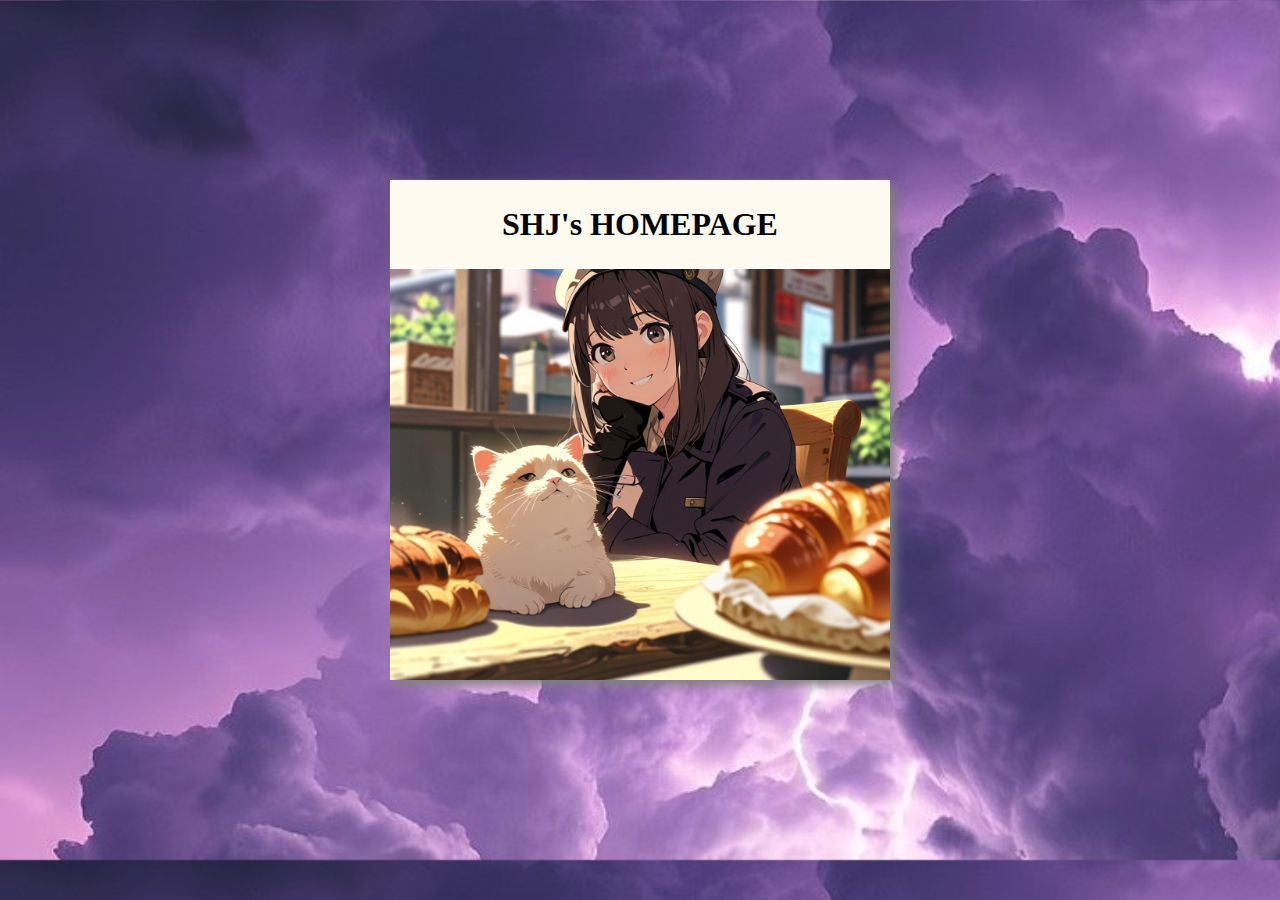
<file: box.html>
<!DOCTYPE html>
<html lang="en">
<head>
    <meta charset="UTF-8">
    <title>Document</title>
    <style> 
        body{
            background-image: url(image/background.jpg);
            background-size: cover;}
        div{
            width: 500px;
            height: 500px;
            background-image:url(image/cutecat.jpg);
            background-size: cover;
            margin: 180px auto;
            box-shadow: 5px 5px 10px gray;
        }
        h1{text-align : center;
            padding:25px;
            background-color: floralwhite;
            border:1px solid white;}
        
    </style>
</head>
<body>
    <div>
        <h1> SHJ's HOMEPAGE</h1>
    </div>
</body>
</html>
</file>
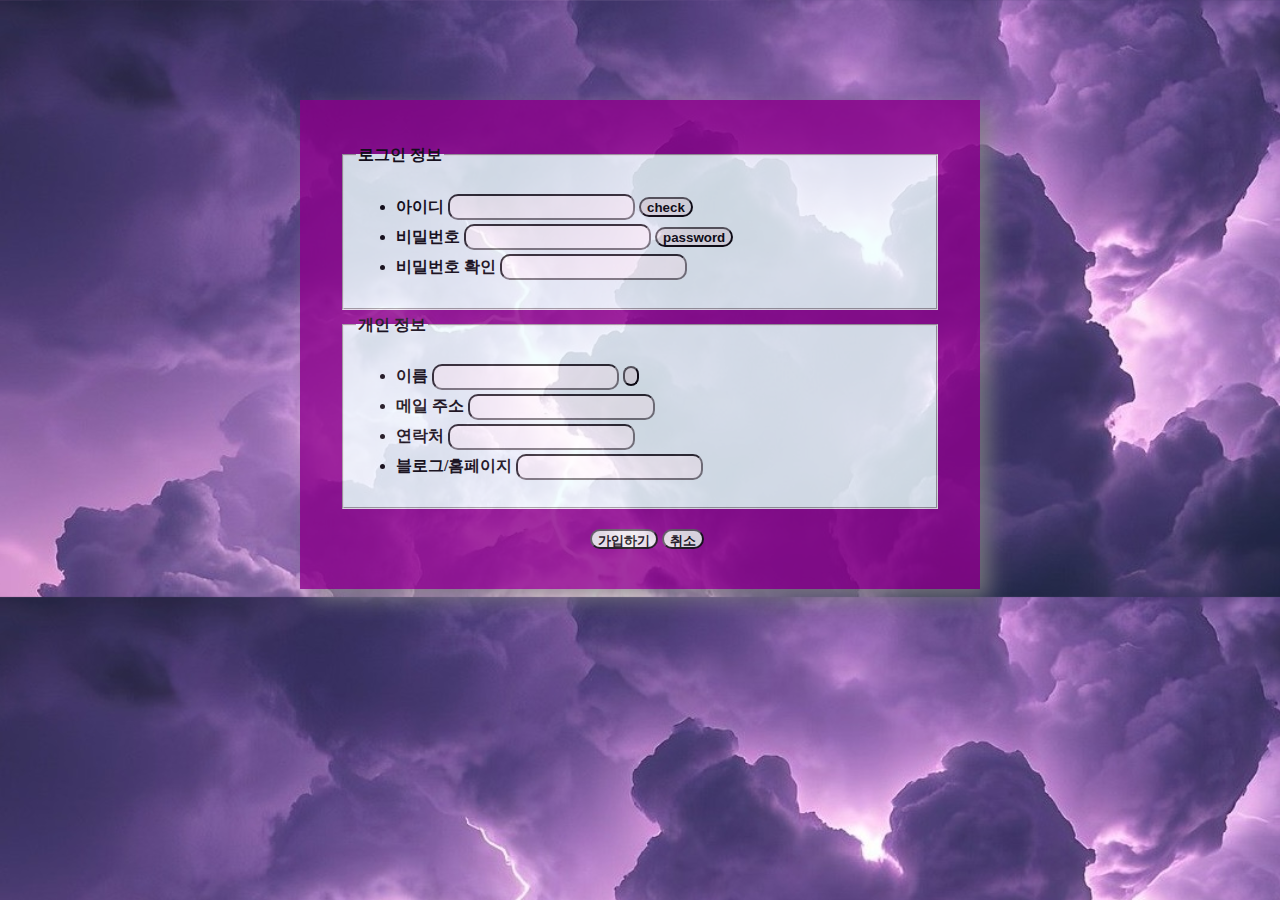
<file: feildste.html>
<!DOCTYPE html>
<html lang="en">
<head>
    <meta charset="UTF-8">
    <title>Document</title>
    <style>
        *{
            font-weight: bold; 
        }
        body{
            background-image: url(image/background.jpg);
            background-size: cover;
        }
        #info{
            width:600px;
            margin:auto;
            margin-top: 100px;
            background-color: darkmagenta;
            padding:40px;
            box-shadow: 10px 10px 20px gray;
            opacity: 0.8;
        }
        input[type=submit]{
            margin-left:250px;
            margin-top:20px;
        }
        input[type=reset]{
            margin-top:10px;
            
        }
        input{
            border-radius:10px;
                height:20px;
        }
        fieldset{
            line-height:30px;
            background-color:azure;
            
        }
        #check-id, #check-pw{
            display:inline;
        }
    </style>
    <script>
    function idcheck(){
        var id=document.getElementById("user-id").value;
        if(id!="admin"){
            document.getElementById("check-id").innerHTML="잘못된 아이디입니다.";
            document.getElementById("check-id").style.color="red";
        }
        if(id=="admin"){
            document.getElementById("check-id").innerHTML="맞는 아이디입니다.";
            document.getElementById("check-id").style.color="green";
        }
    }
        function pwcheck(){
            
        var pwd1=document.getElementById("pwd1").value;
        var pwd2=document.getElementById("pwd2").value;
        if(pwd1!=pwd2){
            document.getElementById("check-pw").innerHTML="비밀번호가 일치하지 않습니다.";
            document.getElementById("check-pw").style.color="red";
        }
        if (pwd1==pwd2){
            document.getElementById("check-pw").innerHTML="비밀번호가 일치합니다.";
            document.getElementById("check-pw").style.color="green";
        }
        }
        function f(){
    var id = document.getElementById("user-id").value;
    var pwd1 = document.getElementById("pwd1").value;

    if(id === "admin" && pwd1 === "1234"){
        alert("가입이 완료되었습니다.");
        return false;
    } else {
        alert("아이디 또는 비밀번호가 틀렸습니다.");
        return false;
    }
}
        function c(){
           document.getElementById("check-id").innerHTML=""
           document.getElementById("check-id").innerHTML=""
        }
    </script>
</head>
<body>
   <div id="info">
    <form action="" method="post" name="ff" onsubmit="f();">
    <fieldset>
        <legend>로그인 정보</legend>
        <ul>
        <li>
            <label for="user-id">아이디</label>
            <input type="text" id="user-id">
            <input type="button" onclick="idcheck();return false;" value="check">
            <div id="check-id"></div>
        </li>
        <li>
           <label for="pwd1">비밀번호</label> 
           <input type="password" id="pwd1">
           <input type="button" onclick="pwcheck();return false;" value="password">
            <div id="check-pw"></div>
        </li>
        <li>
            <label for="pwd2">비밀번호 확인</label>
            <input type="password" id="pwd2">
        </li>
        </ul>
    </fieldset>
        
        <fieldset>
        <legend>개인 정보</legend>
        <ul>
        <li>
            <label for="user-id">이름</label>
            <input type="text" id="user-id">
            <input type="button" onclick="idcheck();return fasle;">
            <div id="check-id"></div>
        </li>
        <li>
           <label for="mail">메일 주소</label> 
           <input type="email" id="mail">
        </li>
        <li>
            <label for="phone">연락처</label>
            <input type="tel" id="phone">
        </li>
        <li>
            <label for="page">블로그/홈페이지</label>
            <input type="url" id="page">
        </li>     
        </ul>
    </fieldset>
    
    <input type="submit"value="가입하기">
    <input type="reset" value="취소" onclick="c()">
    </form> </div>
</body>
</html>
</file>
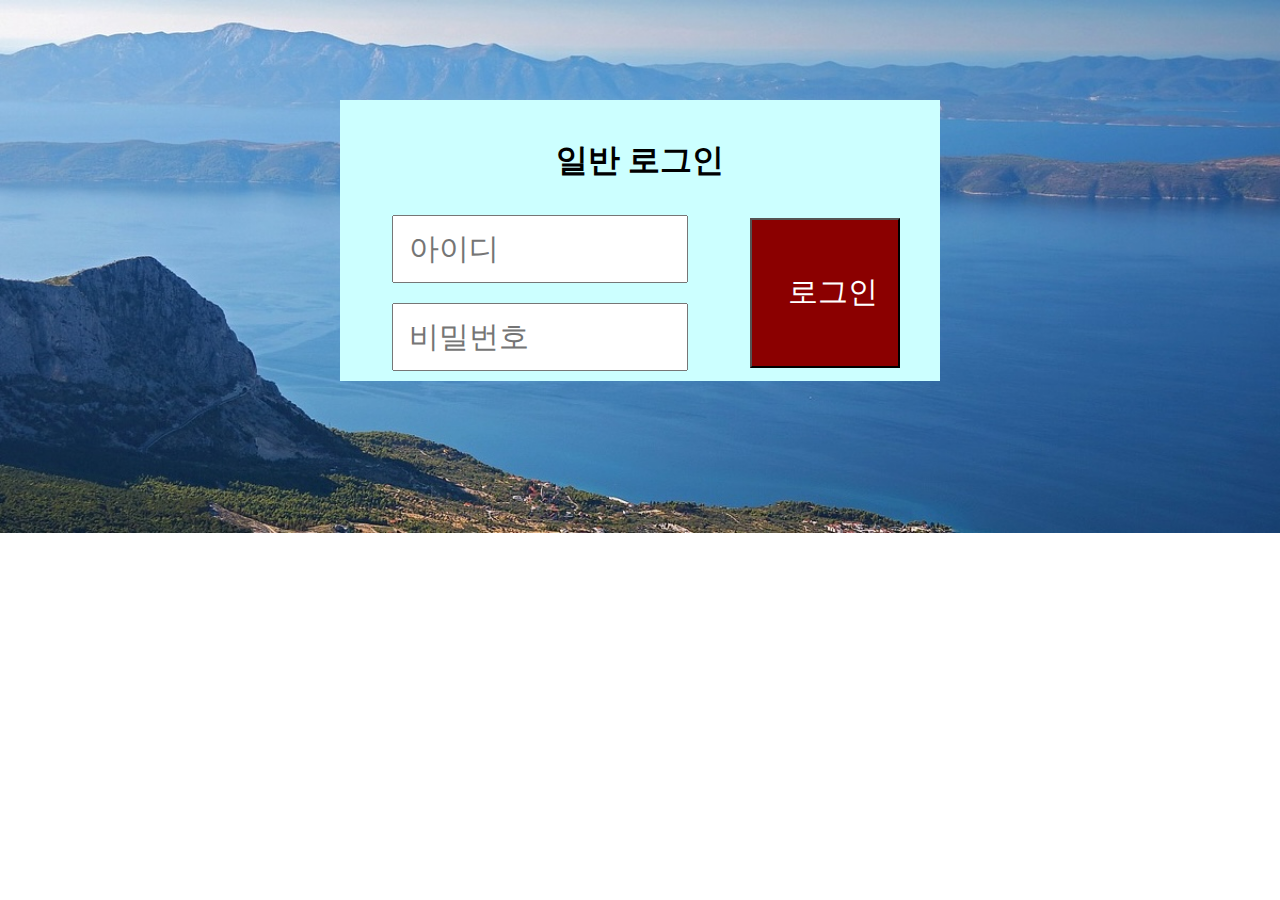
<file: login.html>
<!DOCTYPE html>
<html lang="en">
<head>
    <meta charset="UTF-8">
    <title>Document</title>
    <style>
        input[type="text"], input[type ="password"]{
            width:73%;
            margin:10px;
/*            margin-bottom: 10px;*/
            font-size: 30px;
            padding:15px;
        }
        input[type="submit"]{
            width:100%;
            height:100%;
            padding: 15px 0 15px 15px;
            background-color: darkred;
            margin-bottom:20px;
            font-family:"돋움체";
            font-size:30px;
            color:#fff;
            margin-top:13px;
        
        }
        input[type="submit"]:hover{
            background-color: aqua;
            color:black;
            
        }
        .container{
            margin:0 auto;
            width:600px;
            background-color: #ccffff;
            text-align: center;
            position:absolute;
            top:100px;
            left:50%;
            transform: translate(-50%,0);
        }
        body{
            background-image: url(image/sea.jpg);
            background-repeat: no-repeat;
            background-size: cover;
        }
        #login-left{
            float:left;
            width:60%;
            margin-left:20px;
        }
        #login-right{
            float:right;
            width:25%;
            height:150px;
            margin-right:40px;
        }
    </style>
    <script>
    function f(){
        var reg = /^(?=.*[A-Za-z])(?=.*\d)(?=.*[#?!@$^&*-])[A-Za-z\d#?!@$^&*-]{7,12}$/;
        var idd=document.getElementById("id").value;
        var pw=document.getElementById("pw").value;
        
        if(idd=="")
            {
                alert("아이디를 입력하세요")
                idd.focus();
                return false;
            }
        else if(!reg.test(idd)){
            alert("아이디는 7~12자리로 지정하고 \n 특수문자가 포함되어야합니다");
            return false;
        }
        else if(pw=="")
            {
                alert("비밀번호를 입력하세요")
                pw.focus();
                return false;
            }
        else if(idd!="admin12@" || pw!="1234"){
            alert("아이디와 비밀번호가 일치하지 않습니다.")
            id="";
                idd.focus();
                return false;
        }
        else{
            alert("admin님 환영합니다.");
            return false;
        }
        
    }
    </script>
</head>
<body>
   <div class="container">
   <br>
<!--    <img src="image/summer.jpeg" alt="여름" height="80" width="80">-->
    <form action="" method= "get" name ="fa" onsubmit="f();return true;">
        <h1>일반 로그인</h1>
        <div id ="login-left">
        <input type="text" name ="id" id="id" placeholder="아이디"><br>
        <input type="password" name=pw id="pw" placeholder="비밀번호"><br></div>
        <div id="login-right">
        <input type="submit" value="로그인"></div>
    </form></div>
</body>
</html>
</file>
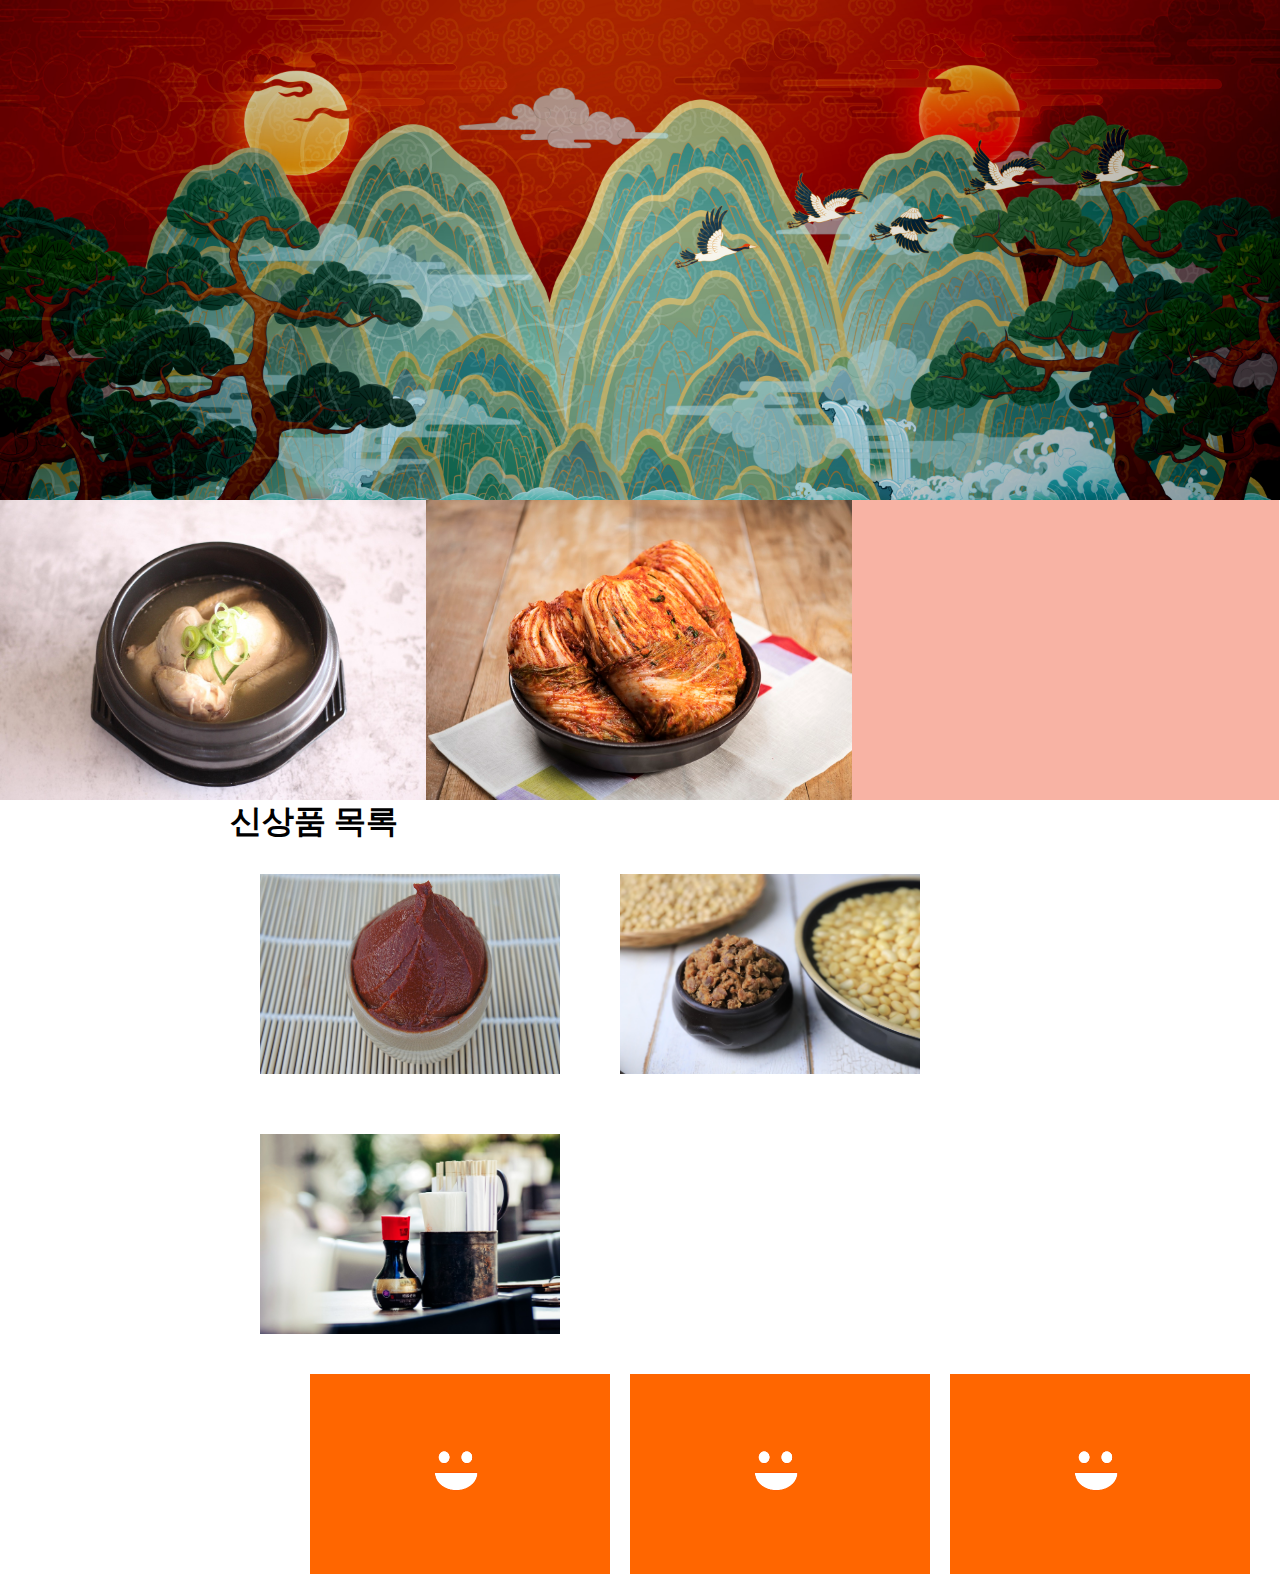
<file: main1.html>
<!DOCTYPE html>
<html lang="en">
<head>
    <meta charset="UTF-8">
    <title>Document</title>
    <link rel="stylesheet" href="css/style.css">
    <script src="https://code.jquery.com/jquery-3.7.1.min.js"></script>
<!--
    <script src="jquery-3.7.1.min.js"></script>
    <script src="js/hj.js"></script>
-->
    <script>
        //메뉴
    $(function(){
        
        $(".navi>li").hover(function(){
            $(this).find(".submenu").stop().slideDown();
        },function(){
            $(this).find(".submenu").stop().slideUp();
        });
        //css, atrr
        $(".notice").mouseover(function(){
            $("#op1").css("opacity", "0.7");
                    });
        $(".notice").mouseout(function(){
            $("#op1").css("opacity", "1.0");
        })
        $(".banner1").mouseover(function(){
            $("#op2").attr("src","image/plane-pork-belly-7586802_1280.jpg");
        });
        $(".banner1").mouseout(function(){
            $("#op2").attr("src","image/kimchi-7259268_1280.jpg");
        });
        $(".banner2").mouseenter(function(){
            $("#op3").fadeIn("slow");
        });
        $(".banner2").mouseleave(function(){
            $("#op3").fadeOut("slow");
        });
        //이미지 슬라이드
        //유형1
        $(".slider div:gt(0)").hide();
        setInterval(function(){
            $(".slider div:first-child").fadeOut(300)
            .next("div").fadeIn(300)
            .end().appendTo(".slider");},3000);
        //유형2
//        var c=0;
//        var s;
//        setInterval(function(){
//            if(c<2)
//                {c++;}
//            else
//                {c=0;}
//            s=c*(-500)+"px";
//            $(".ibox").animate({top:s});
//        },3000);
        //유형3
//        var c=0;
//        var s;
//        setInterval(function(){
//            if(c<2)
//                {c++;}
//            else
//                {c=0;}
//            s=c*(-2000)+"px";
//            $(".ibox").animate({left:s}, 400);
//        },3000);
        //유형4
//        var current=0;
//        setInterval(function(){
//                var next=(current+1) % 3;
//                $(".slider").find("div").eq(current).fadeOut();
//                $(".slider").find("div").eq(next).fadeIn();
//                current=next;
//            },3000);
//        })
    });//끝
    </script>
    
</head>

<body>
        <div class="slider">
        <div class="ibox"><img src="image/pic3.jpg" alt=""></div>
        <div class="ibox"><img src="image/pic1.jpg" alt=""></div>
        <div class="ibox" ><img src="image/pic4.jpeg" alt=""></div>
    </div> 
        <div class="contents">
            <div class="notice">
                <img src="image/samgyetang-7528024_1280.jpg" alt="" id="op1"width="100%" height="300px">
            </div>
            <div class="banner1">
                <img src="image/kimchi-7259268_1280.jpg" alt="" id="op2"width="100%" height="300px">
            </div>
            <div class="banner2">
                <img src="image/plane-pork-belly-7586802_1280.jpg" alt="" id="op3"width="100%" height="300px" style="display:none;position:relative;">
            </div>
        </div>
        <div class="prod">
            <h1>신상품 목록</h1>
            <ul class="prod-list">
                <li>
                    <img src="image/kochujang-934742_1280.jpg" alt=""width="300px" height="200px">
                    <div class="caption">
                        <h1> 상품1</h1>
                        <p> 고추장</p>
                        <p>가격 10,000원</p>
                    </div>
                </li>
                <li>
                    <img src="image/miso-7593901_1280.jpg" alt=""width="300px" height="200px">
                    <div class="caption">
                        <h1> 상품2</h1>
                        <p> 된장</p>
                        <p>가격 12,000원</p>
                    </div>
                </li>
                <li>
                    <img src="image/restaurant-4710464_1280.jpg" alt=""width="300px" height="200px">
                    <div class="caption">
                        <h1> 상품3</h1>
                        <p> 간장</p>
                        <p>가격 8,000원</p>
                    </div>
                </li>
            </ul>
        </div>
            <div style="clear:both;"></div>
            <div class="photo">
                <div class="p1"><img src="image/orange-2117899_1280.png" alt=""width="300px" height="200px"></div>
                <div class="p2"><img src="image/orange-2117899_1280.png" alt=""width="300px" height="200px"></div>
                <div class="p3"><img src="image/orange-2117899_1280.png" alt=""width="300px" height="200px"></div>
            </div> 
    
</body>
</html>
</file>
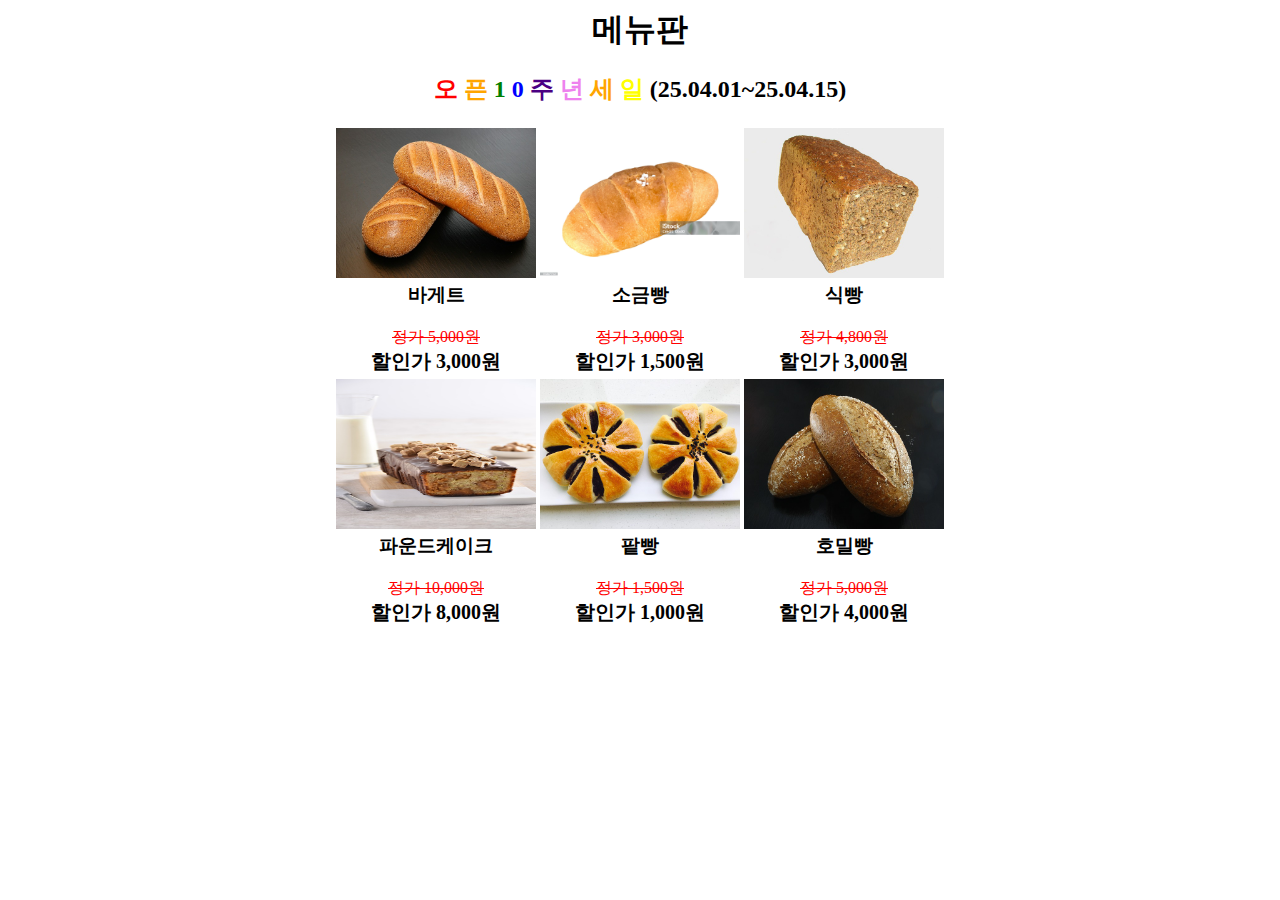
<file: menu.html>
<html>
<head>
	<style>
	#a{text-decoration: line-through; color:red;}
	#b{font-weight:bold;color:black; font-size:20px;}
	img{width: 200px; height:150px;}
	td{text-align:center;}
	</style>
</head>
<body>
<h1 style="text-align:center;"> 메뉴판</h1>
<h2 style="text-align:center;">
<h2 style="text-align:center;">
  <span style="color:red;">오</span>
  <span style="color:orange;">픈</span>
  <span style="color:yellow;"> </span>
  <span style="color:green;">1</span>
  <span style="color:blue;">0</span>
  <span style="color:indigo;">주</span>
  <span style="color:violet;">년</span>
  <span style="color:red;"> </span>
  <span style="color:orange;">세</span>
  <span style="color:yellow;">일</span>
  <span style="color:black;">(25.04.01~25.04.15)</span>
</h2>

</h2>
<table style="margin: 0 auto;">
<tr>
	<td>
	<img src="image/바게트.jpg" alt="바게트">
	</td>
	<td>
	<img src="image/소금빵.jpg" alt="소금빵">
	</td>
	<td>
	<img src="image/식빵.jpg" alt="식빵">
	</td>
</tr>
<tr>
	<td>
	<h3> 바게트</h3>
	<span id="a"> 정가 5,000원</span><br>
	<span id="b"> 할인가 3,000원</span>
	</td>
	<td>
	<h3> 소금빵</h3>
	<span id="a"> 정가 3,000원</span><br>
	<span id="b"> 할인가 1,500원</span>
	</td>
	<td>
	<h3> 식빵</h3>
	<span id="a"> 정가 4,800원</span><br>
	<span id="b"> 할인가 3,000원</span>
	</td>
</tr>
<tr>
	<td>
	<img src="image/파운드케이크.jpg" alt="파운드케이크">
	</td>
	<td>
	<img src="image/팥빵.jpg" alt="팥빵">
	</td>
	<td>
	<img src="image/호밀빵.jpg" alt="호밀빵">
	</td>
</tr>
<tr>
	<td>
	<h3> 파운드케이크</h3>
	<span id="a"> 정가 10,000원</span><br>
	<span id="b"> 할인가 8,000원</span>
	</td>
	<td>
	<h3> 팥빵</h3>
	<span id="a"> 정가 1,500원</span><br>
	<span id="b"> 할인가 1,000원</span>
	</td>
	<td>
	<h3> 호밀빵</h3>
	<span id="a"> 정가 5,000원</span><br>
	<span id="b"> 할인가 4,000원</span>
	</td>
</tr>
</table>
</body>
</html>
</file>
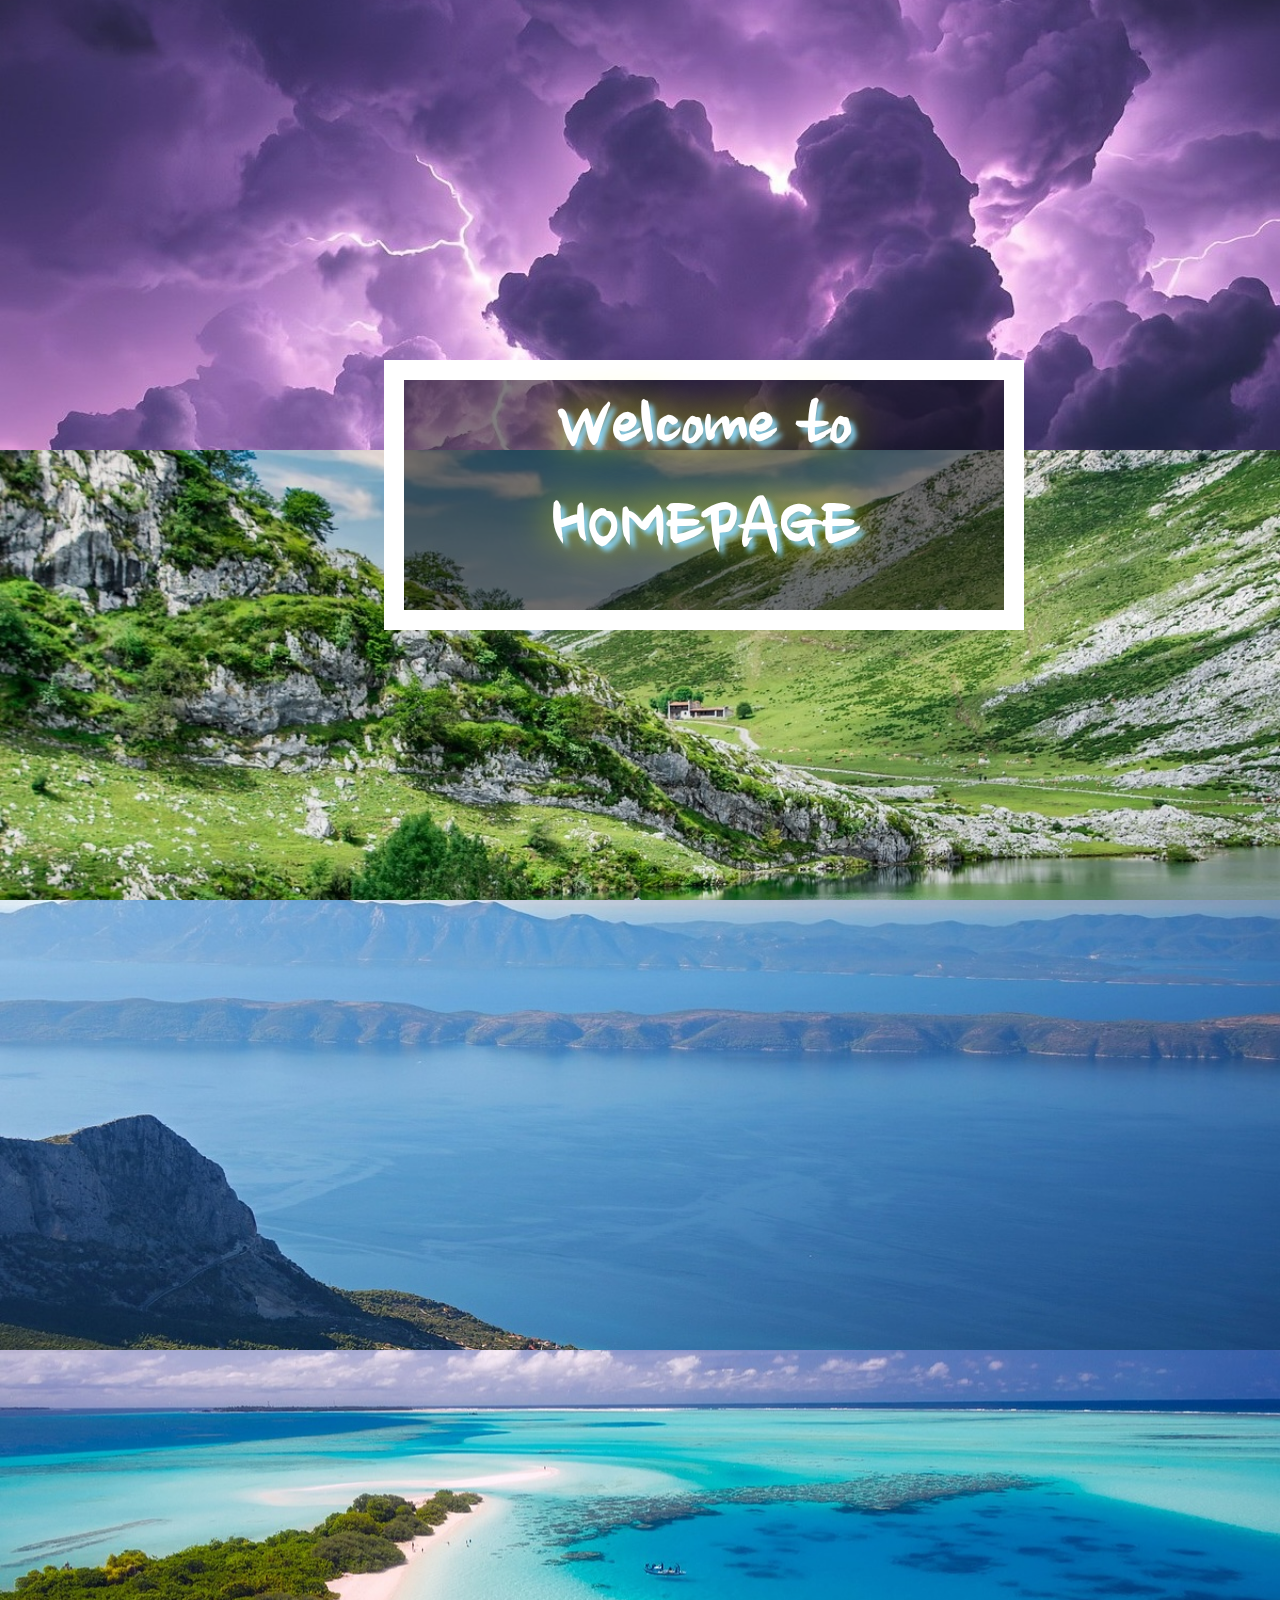
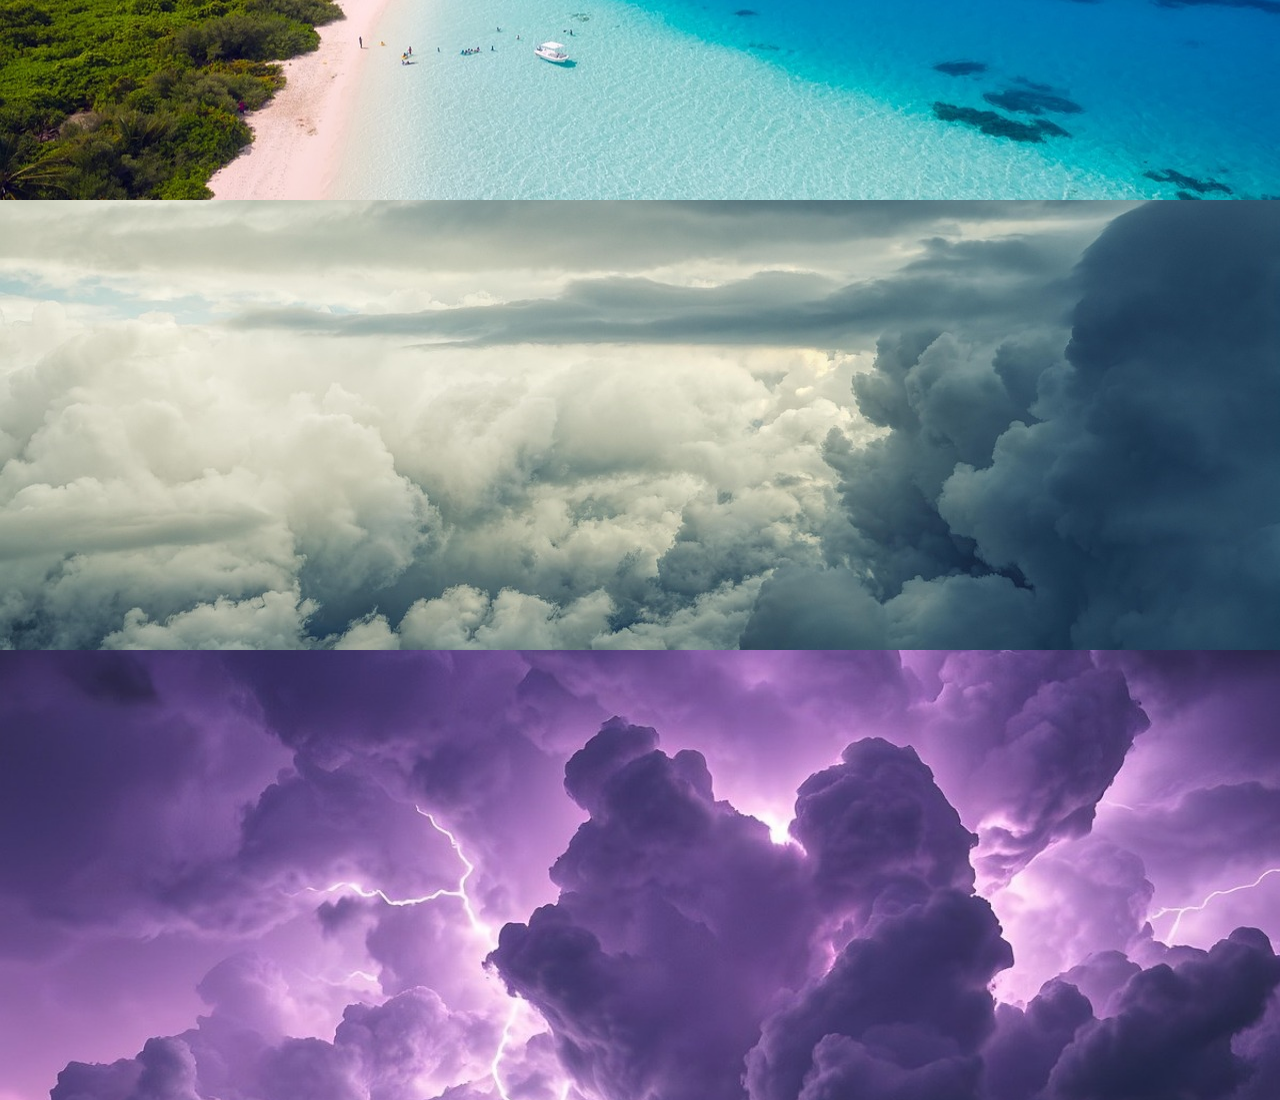
<file: position.html>
<!DOCTYPE html>
<html lang="en">
<head>
    <meta charset="UTF-8">
    <title>Document</title>
    <style>
        @import url('https://fonts.googleapis.com/css2?family=Nanum+Brush+Script&family=Nanum+Pen+Script&display=swap');
        *{
            margin:0;
        }
        body,html{
            height:100%;
            font-family: sans-serif;
                
        }
        #img1{
            background-image:url("image/background.jpg")
        }
         #img2{
            background-image:url("image/lake.jpg")
        }
        #img3{
            background-image:url("image/sea.jpg")
        }
        #img4{
            background-image:url("image/sea2.jpg")
        }
        #img5{
            background-image:url("image/sky.jpg")}
        #img6{
            background-image:url("image/background.jpg")
        }
        .bg-img{
            height:50%;
            background-position: center;
            background-size: cover;
            background-repeat: no-repeat;
        }
        .bg-text{
            z-index: 100;
            background-color: rgba(0,0,0,0.5);
            font-size:80px;
            width:600px;
            text-align: center;
            height:230px;
            font-weight: bold;
            border: 20px solid white;
            position:fixed;
            top: 40%;
            left:30%;
            color:#fff;
            text-shadow: 5px 5px 5px skyblue, 0px 0px 40px yellow;
            font-family: "Nanum Brush Script", cursive;
            
        }
        
    </style>
</head>
<body>
    <div id="img1" class="bg-img"></div>
    <div id="img2" class="bg-img"></div>
    <div id="img3" class="bg-img"></div>
    <div id="img4" class="bg-img"></div>
    <div id="img5" class="bg-img"></div>
    <div id="img6" class="bg-img"></div>
    <div id="txt" class="bg-text">Welcome to HOMEPAGE</div>
</body>
</html>
</file>
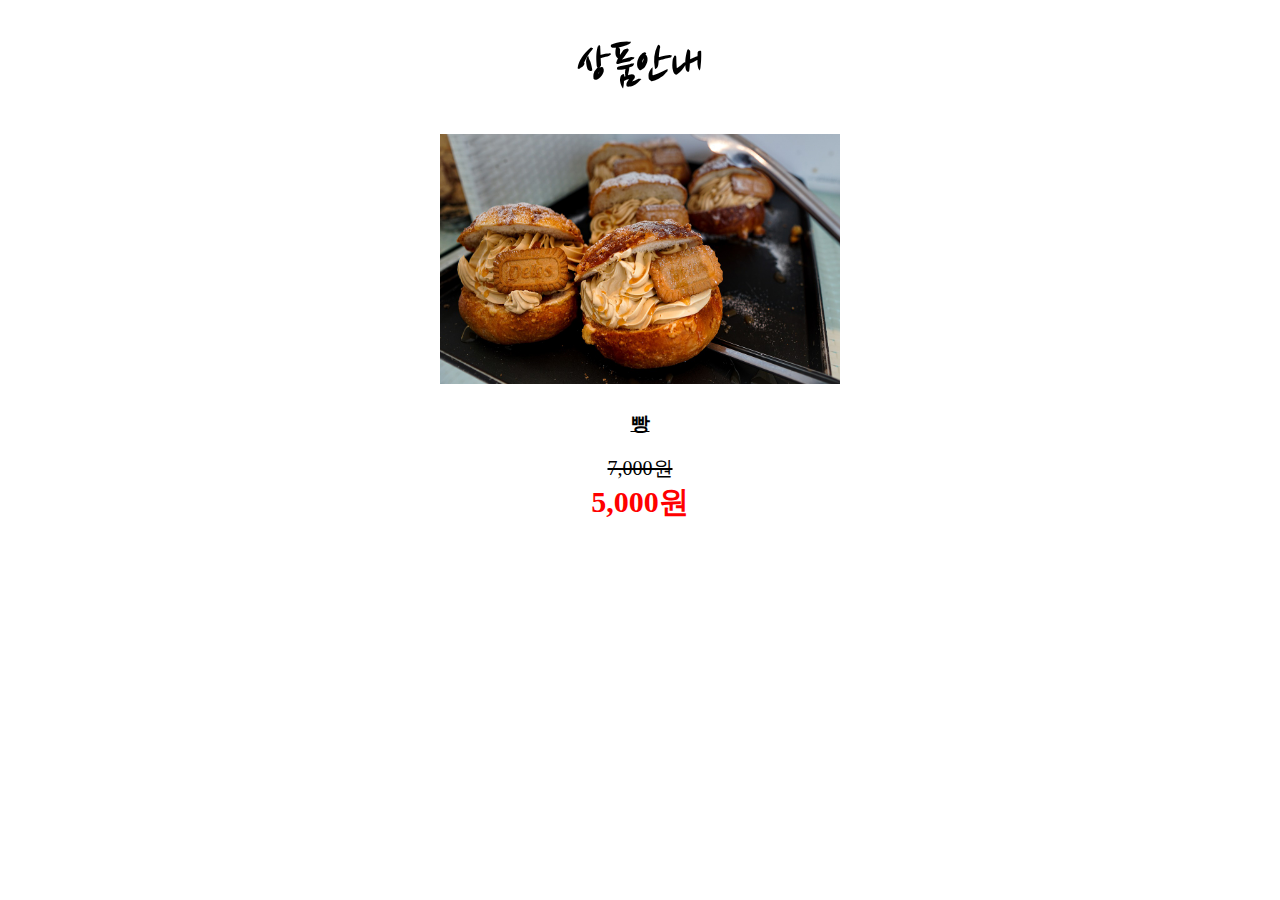
<file: product.html>
<!DOCTYPE html>
<html lang="en">
<head>
    <meta charset="UTF-8">
    <title>Document</title>
    <link rel="stylesheet" href="my.css">
</head>
<body>
   <h1>상품안내</h1>
    <table>
    <tr>
        <td>
            <img src="image/bread.jpg" alt="빵">
        </td>
    </tr>
    <tr>
        <td>
           <h3>빵</h3>
           <span id="price">7,000원</span><br>
           <span style="color:red;font-size:30px;font-weight: bold";>5,000원</span>
        </td>
    </tr>
        </table>
</body>
</html>
</file>
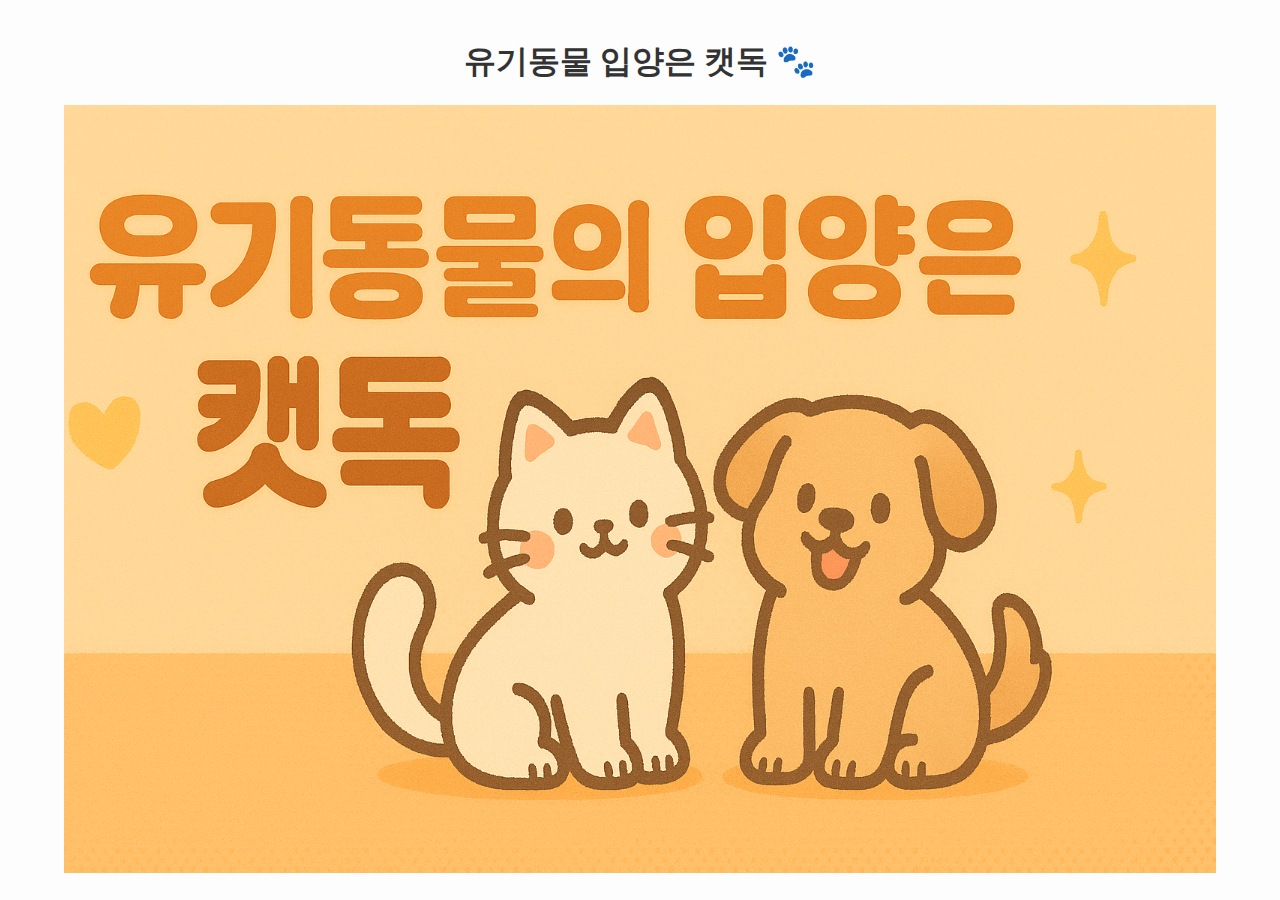
<file: self.html>
<!DOCTYPE html>
<html lang="ko">
<head>
  <meta charset="UTF-8">
  <title>배너 영역</title>
  <style>
      .name {
      position: absolute;
      bottom: 20px;
      left: 50%;
      transform: translateX(-50%);
      background-color: rgba(0, 0, 0, 0.6);
      color: #fff;
      padding: 8px 16px;
      font-size: 16px;
      border-radius: 10px;
      opacity: 0;
      transition: opacity 0.5s ease;
      pointer-events: none;
}

.banner-block:hover .name {
  opacity: 1;
}
      body {
      margin: 0;
      display: flex;
      flex-direction: column;
      align-items: center;
      background-color: #fdfdfd;
    }
      h1 {
      margin-top: 40px;
      font-size: 32px;
      font-weight: bold;
      text-align: center;
      color: #333;
    }
    .banner-container {
      width: 1152px;
      height: 768px;
      display: flex;
      flex-wrap: wrap;
    }

    .banner-block {
      width: 25%;
      height: 50%;
      position: relative;
      overflow: hidden;
    }

    .banner-bg {
      width: 100%;
      height: 100%;
      background-image: url("image/banner.png");
      background-size: 1152px 768px;
      transition: opacity 0.5s ease;
      position: absolute;
      top: 0;
      left: 0;
    }

    .banner-dog {
      width: 100%;
      height: 100%;
      object-fit: cover;
      position: absolute;
      top: 0;
      left: 0;
      opacity: 0;
      transition: opacity 0.5s ease;
    }

    .banner-block:hover .banner-dog {
      opacity: 1;
    }

    .banner-block:hover .banner-bg {
      opacity: 0;
    }
  </style>
</head>
<body>
<h1> 유기동물 입양은 캣독 🐾</h1>

<div class="banner-container">
  <!-- 반복되는 8개 블록 -->
  <div class="banner-block">
    <div class="banner-bg" style="background-position: 0px 0px;"></div>
    <img src="image/dog1.jpg" class="banner-dog">
    <div class="name">Name:콩이</div>
  </div>
  <div class="banner-block">
    <div class="banner-bg" style="background-position: -288px 0px;"></div>
    <img src="image/dog2.jpg" class="banner-dog">
    <div class="name">Name:몽실이</div>
  </div>
  <div class="banner-block">
    <div class="banner-bg" style="background-position: -576px 0px;"></div>
    <img src="image/dog3.jpg" class="banner-dog">
    <div class="name">Name:두부</div>
  </div>
  <div class="banner-block">
    <div class="banner-bg" style="background-position: -864px 0px;"></div>
    <img src="image/dog4.jpg" class="banner-dog">
    <div class="name">Name:장군이</div>
  </div>

  <div class="banner-block">
    <div class="banner-bg" style="background-position: 0px -384px;"></div>
    <img src="image/dog5.jpg" class="banner-dog">
    <div class="name">Name:꼬미</div>
  </div>
  <div class="banner-block">
    <div class="banner-bg" style="background-position: -288px -384px;"></div>
    <img src="image/dog6.jpg" class="banner-dog">
    <div class="name">Name:밤톨이</div>
  </div>
  <div class="banner-block">
    <div class="banner-bg" style="background-position: -576px -384px;"></div>
    <img src="image/dog7.jpg" class="banner-dog">
    <div class="name">Name:또리</div>
  </div>
  <div class="banner-block">
    <div class="banner-bg" style="background-position: -864px -384px;"></div>
    <img src="image/dog8.jpg" class="banner-dog">
    <div class="name">Name:해피</div>
  </div>
</div>

</body>
</html>
</file>
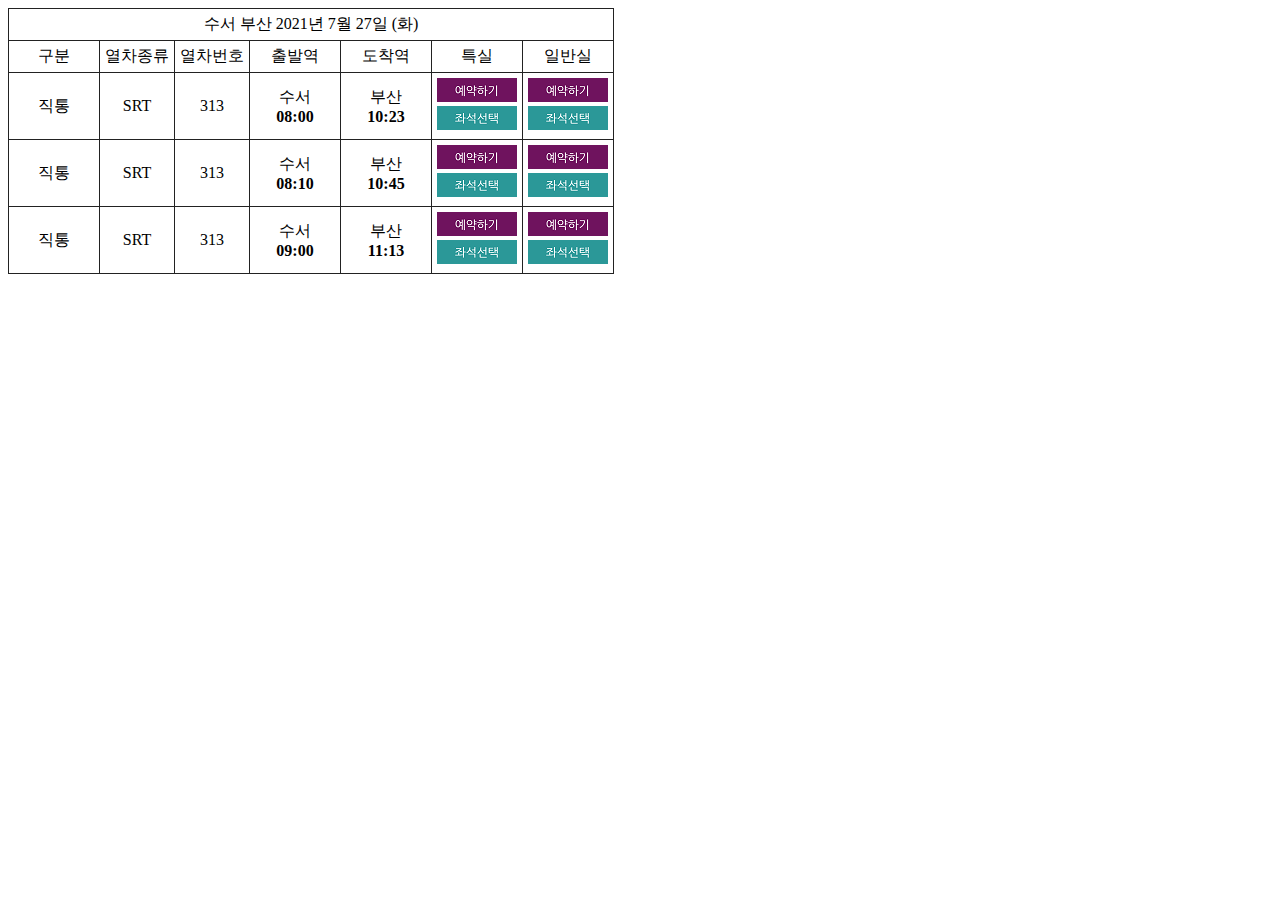
<file: table.html>
<!DOCTYPE html>
<html lang="en">
<head>
    <meta charset="UTF-8">
    <title>Document</title>
    <style>
        table{
        border: 1px solid #222;
        border-collapse:collapse;
        }
        th, td{
            padding: 5px;
            text-align:center;
        }
    </style>
</head>
<body>
    <table border=1>
        <tr>
            <td colspan=7>수서 부산 2021년 7월 27일 (화)</td>
        </tr>
        <tr>
            <td width =80>구분</td>
            <td>열차종류</td>
            <td>열차번호</td>
            <td width = 80>출발역</td>
            <td width = 80>도착역</td>
            <td>특실</td>
            <td>일반실</td>
        </tr>
        <tr>
            <td>직통</td>
            <td>SRT</td>
            <td>313</td>
            <td>수서 <br><b>08:00</b></td>
            <td>부산 <br><b>10:23</b></td>
             <td><a href="https://www.naver.com">
            <img src="image/reservation1.PNG" alt="예약하기"><br></a>
            <img src="image/reservation2.png" alt="예약하기">
            </td>
            <td><img src="image/reservation1.PNG" alt="예약하기"><br>
            <img src="image/reservation2.png" alt="예약하기">
        </tr>
        <tr>
            <td>직통</td>
            <td>SRT</td>
            <td>313</td>
            <td>수서 <br><b>08:10</b></td>
            <td>부산 <br><b>10:45</b></td>
            <td><img src="image/reservation1.PNG" alt="예약하기"><br>
            <img src="image/reservation2.png" alt="예약하기">
            <td><img src="image/reservation1.PNG" alt="예약하기"><br>
            <img src="image/reservation2.png" alt="예약하기">
        </tr>
        <tr>
            <td>직통</td>
            <td>SRT</td>
            <td>313</td>
            <td>수서 <br><b>09:00</b></td>
            <td>부산 <br><b>11:13</b></td>
            <td><img src="image/reservation1.PNG" alt="예약하기"><br>
            <img src="image/reservation2.png" alt="예약하기">
            <td><img src="image/reservation1.PNG" alt="예약하기"><br>
            <img src="image/reservation2.png" alt="예약하기">
        </tr>
    </table>
</body>
</html>
</file>
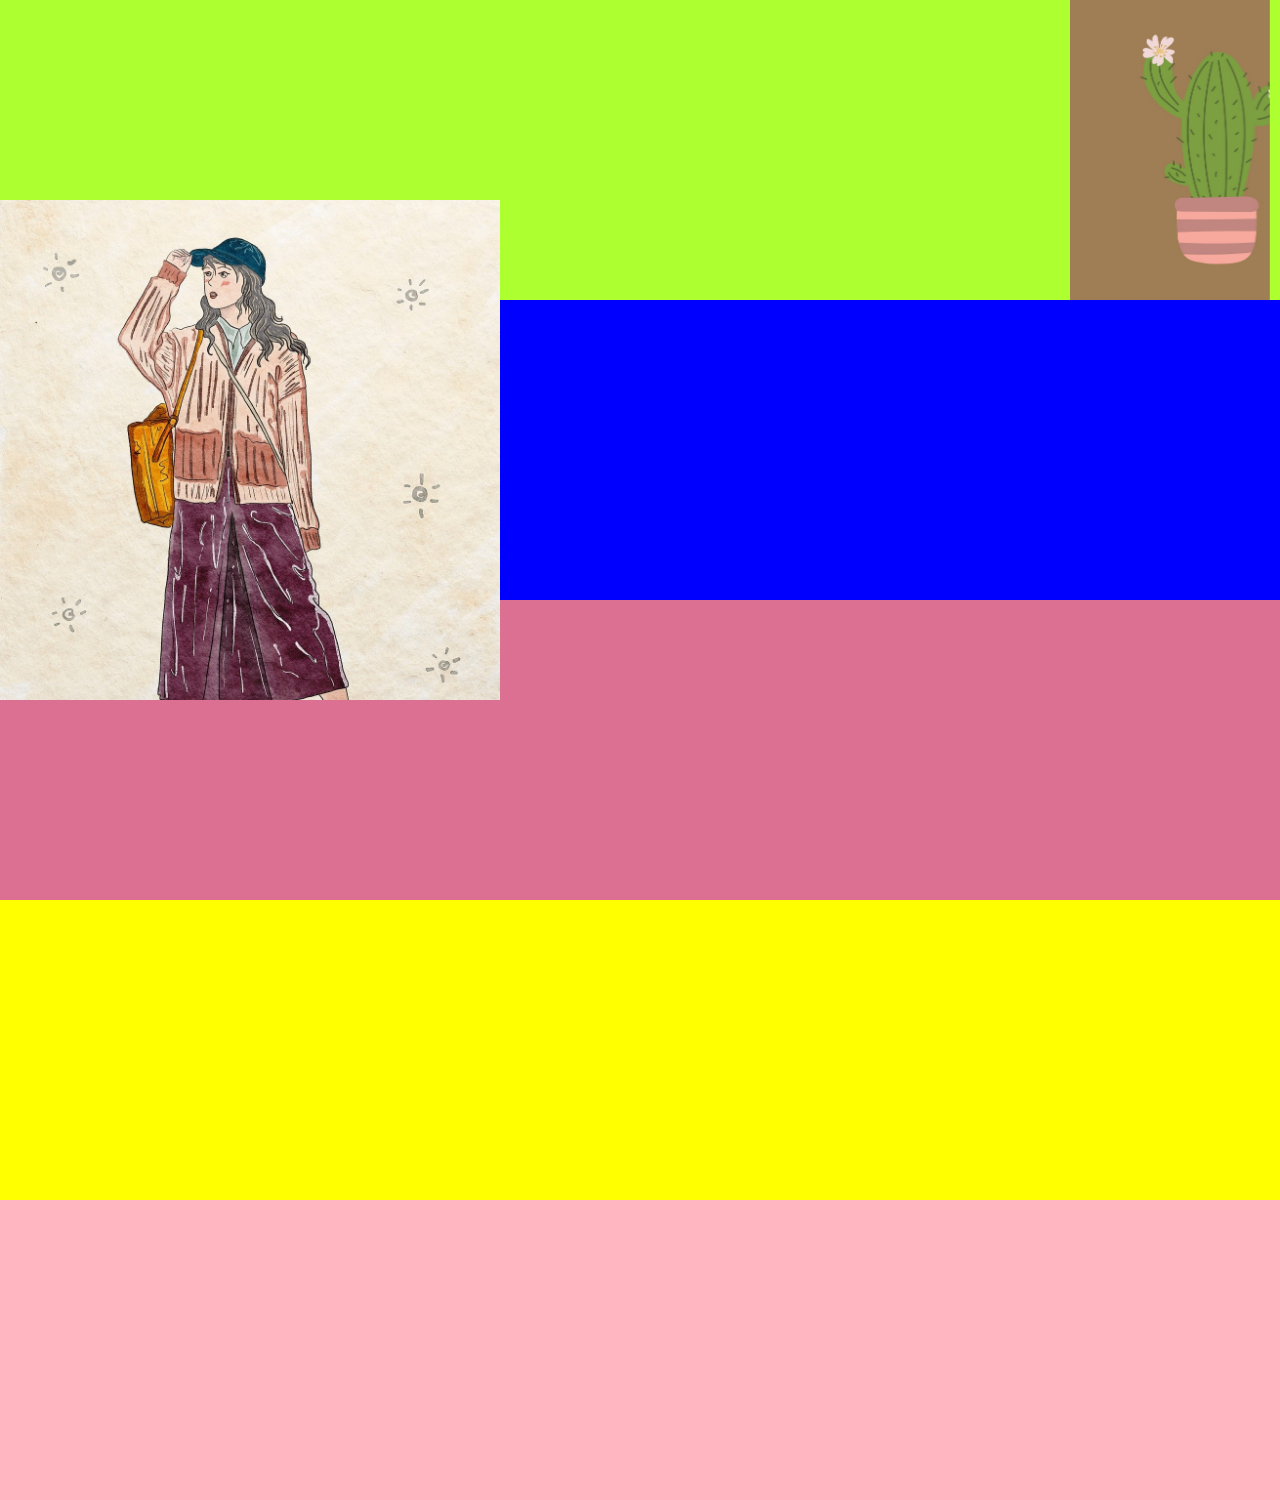
<file: z-index.html>
<!DOCTYPE html>
<html lang="en">
<head>
    <meta charset="UTF-8">
    <title>Document</title>
    <style>
        *{
            margin:0;
        }
        .bk1,.bk2, .bk3, .bk4, .bk5{
            width:100%; height:300px;
        }
        .bk1{background-color: greenyellow;}
        .bk2{background-color: blue;}
        .bk3{background-color: palevioletred;}
        .bk4{background-color: yellow}
        .bk5{background-color: lightpink;}
        #abso{
            position:absolute;
            top:200px;
            left:0px;
            width:500px;
            height:500px;
            background-image: url(image/woman.jpg);
            background-size: cover;
            
        }
        #f{
            position:fixed;
            z-index: 100;
            top:0px;
            right:10px;
            width:200px;
            height:300px;
            background-image: url(image/plant.png);
            background-size: cover
        }

    </style>
</head>
<body>
    <div class="bk1"></div>
    <div class="bk2"></div>
    <div class="bk3"></div>
    <div class="bk4"></div>
    <div class="bk5"></div>
    <div id="abso"></div>
    <div id="f"></div>
</body>
</html>
</file>
<file: css/style.css>
*{margin: 0;}
header{
   width: 100%;
    height : 100px;
    background-color: #efe8da;
}
nav{
   width: 100%;
    height : 50px;
    background-color:#F8B3A4 ;
    position:relative;
    z-index: 100;}
a{
    text-decoration: none;
    background-color: #F8B3A4;
}
.navi{
    margin-left:20%;
}
.navi>li{
    display:block;
    float:left;
    list-style-type: none;
    width:200px;
    height: 50px;
    text-align: center;
}
.navi>li>a{
    list-style: none;
    display:block;
    color:#A26B7F;
    text-align: center;
    line-height: 50px;
    font-weight: bold;
}
.navi>li:hover{
    position:relative;
    color:#000;
    background-color: darkgray;
}
.prod-list{
    list-style: none;
    margin:0;
    padding:0;
}
.prod{margin-left: 230px;}
.prod-list li{
    position: relative;
    float: left;
    padding: 0;
    margin: 30px;
    overflow: hidden;
}
.prod-list img{
    margin: 0;
    padding: 0;
    float: left;
    z-index: 5px;
}
.prod-list .caption{
    position:absolute;
    top:200px;
    width:300px;
    height:200px;
    background: rgba(0,0,0,0.6);
    opacity: 0;
    z-index: 10;
}
.prod-list li:hover .caption{
    opacity: 1;
    transform: translateY(-200px);
}
.prod-list.caption h1, .prod-list .caption p{
    padding-top: 20px;
    color:#fff;
    text-align: center;
}
/*이미지변형*/
.photo{
    margin-left: 300px;
}
.p1, .p2, .p3{
    float:left;
    margin: 10px;
    overflow: hidden;
}
.p1 img:hover{
    transform: scale(1.5);
    transition: 2s ease-in;
}
.p2 {
    animation: rotate 1.5s infinite;
}
 @keyframes rotate{
    form{transform: perspective(250px) rotateX(0deg) rotateY(0deg)}
    50%{transform: perspective(250px) rotateX(0deg) rotateY(-180deg)}
    to{transform: perspective(250px) rotateX(0deg) rotateY(-365deg)} 
}
.p3:hover{
    opacity: 0.5;
}
.submenu {
  display: none;
  position: absolute;
  background-color: white;
    width:200px;
    height:35px;
  z-index: 2000;
}
.submenu>li{
    list-style: none;
    z-index:100;
    position:relative;
    width:200px;
    height:35px;
    background-color: #fff;
/*    list-style-type: none;*/
    margin-left: -40px;
    
}
.submenu>li>a{
    line-height: 35px;  
    font-size: 14px;
    font-weight: bold;
    background-color: #fff;
    text-align: center;
}
.submenu>li:hover{
    background-color: dimgray;
}

section{
   width: 100%;
    height : 1000px;
    background-color: #FCDAB9;
}
footer{
    width: 100%;
    height : 100px;
    background-color: #efe8da;
}
footer ul{
    list-style: none;
    text-align: center;
}
.imgslide{
     width: 100%;
    height : 300px;
    background-color: red;
    float : left;
}
.notice{
    width: 33.3%;
    height : 300px;
    background-color: #F8B3A4
;
    float : left;
}
.banner1{
    width: 33.3%;
    height : 300px;
    background-color: #F8B3A4
;
    float : left;
}
.banner2{
    width: 33.3%;
    height : 300px;
    background-color: #F8B3A4
;
    float : left;
}
.logo{
    position: relative;
    float:left;
    margin-left: 30px;
    
}
#s-menu{
    position: absolute;
    top:50px;
    right: 10px;
    float: right;
}
.slider{
    position: relative;
    overflow: hidden;
    height: 500px;
    width: 100%;
    float:left;
}
.ibox{
    position: relative;
    overflow: hidden;
    height: 500px;
    width: 100%;
    float:left;
}
.ibox>img{
    width: 100%;
    position: absolute;
    transition: all 2s;
}
/*
.slider div {
  display: none;
}
.slider div:first-child {
  display: block;
}
*/
/*모달*/
#modal{
    width: 100%;
    height: 100%;
    position: absolute;
    left:0;
    top:0;
    background-color: rgba(0,0,0,0.6);
    z-index: 200;
    display: none;
}
#modal.active{
    display: block;
}
.modal-up{
    width:800px;
    height:500px;
    position: fixed;
    left: 20%;
    top:20%;
    background-color: #fff;
}
.uptitle{
    text-align: center;
    font-size: 20px;
    font-weight: bold;
    margin-top: 30px;
    line-height: 16px;
}
.upbody{
    text-align: center;
    line-height: 30px;
    padding: 30px;
}
#btn{
    width:80px; height:30px;
    cursor: pointer;
    display: block;
    text-align: center;
    font-size: 15px;
    font-weight: bold;
    color: #fff;
    border-radius: 3px;
    background-color:#5e1742;
     position: absolute;
    left: 350px;
    bottom: 30px;
    line-height: 30px;
}
</file>
<file: my.css>
@import url('https://fonts.googleapis.com/css2?family=Nanum+Brush+Script&display=swap');
*, table{text-align: center;}
table{margin:auto;}
h1{font-family: "Nanum Brush Script", cursive;
    font-size:50px
}
img{width:400px; height:250px}
h3{
    text-decoration: underline
}
#price{text-decoration: line-through;font-size:20px}
</file>
